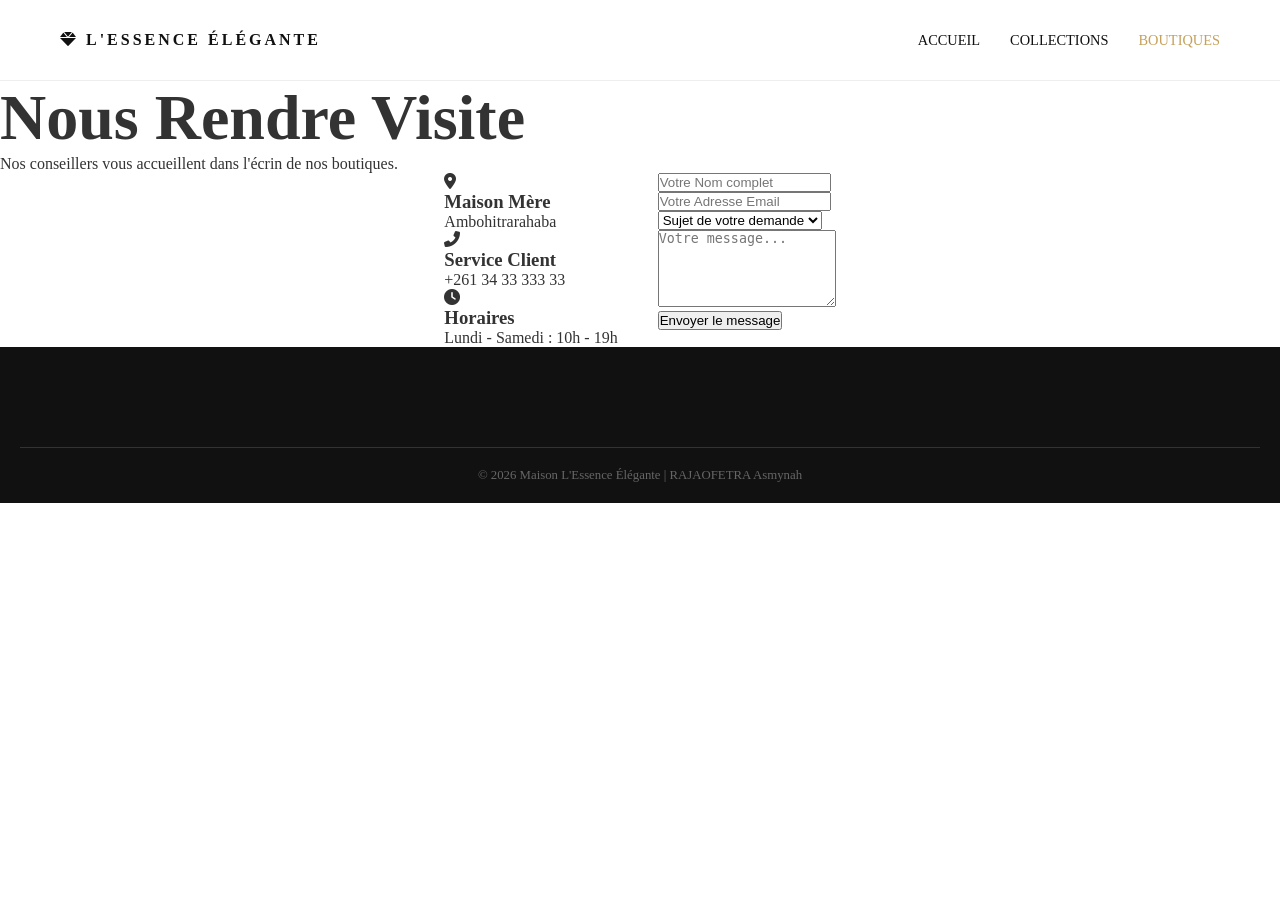
<file: contact.html>
<!DOCTYPE html>
<html lang="fr">
<head>
    <meta charset="UTF-8">
    <meta name="viewport" content="width=device-width, initial-scale=1.0">
    <title>Contact & Boutiques | L'Essence Élégante</title>
    <link rel="stylesheet" href="style.css">
    <link rel="stylesheet" href="https://cdnjs.cloudflare.com/ajax/libs/font-awesome/6.0.0/css/all.min.css">
</head>
<body>

    <div class="page-container">
        <header class="main-header">
            <nav class="navbar">
                <div class="logo"><i class="fas fa-gem"></i> L'ESSENCE ÉLÉGANTE</div>
                <ul class="nav-links">
                    <li><a href="index.html">Accueil</a></li>
                    <li><a href="produits.html">Collections</a></li>
                    <li><a href="contact.html" class="active">Boutiques</a></li>
                </ul>
            </nav>
        </header>

        <main class="contact-page">
            <div class="contact-header">
                <h1 class="animate-title">Nous Rendre Visite</h1>
                <p>Nos conseillers vous accueillent dans l'écrin de nos boutiques.</p>
            </div>

            <section class="flex-container contact-wrapper">
                
                <div class="contact-info-panel animate-left">
                    <div class="info-item">
                        <i class="fas fa-map-marker-alt"></i>
                        <div>
                            <h3>Maison Mère</h3>
                            <p>Ambohitrarahaba</p>
                        </div>
                    </div>
                    <div class="info-item">
                        <i class="fas fa-phone-alt"></i>
                        <div>
                            <h3>Service Client</h3>
                            <p>+261 34 33 333 33</p>
                        </div>
                    </div>
                    <div class="info-item">
                        <i class="fas fa-clock"></i>
                        <div>
                            <h3>Horaires</h3>
                            <p>Lundi - Samedi : 10h - 19h</p>
                        </div>
                    </div>
                </div>

                <div class="contact-form-container animate-right">
                    <form class="luxury-form">
                        <div class="form-group">
                            <input type="text" placeholder="Votre Nom complet" required>
                        </div>
                        <div class="form-group">
                            <input type="email" placeholder="Votre Adresse Email" required>
                        </div>
                        <div class="form-group">
                            <select>
                                <option>Sujet de votre demande</option>
                                <option>Conseil Olfactif</option>
                                <option>Suivi de Commande</option>
                                <option>Presse</option>
                            </select>
                        </div>
                        <div class="form-group">
                            <textarea placeholder="Votre message..." rows="5"></textarea>
                        </div>
                        <button type="submit" class="btn-submit">Envoyer le message</button>
                    </form>
                </div>

            </section>
        </main>

        <footer>
            <div class="footer-bottom">
                &copy; 2026 Maison L'Essence Élégante | RAJAOFETRA Asmynah
            </div>
        </footer>
    </div>

</body>
</html>
</file>
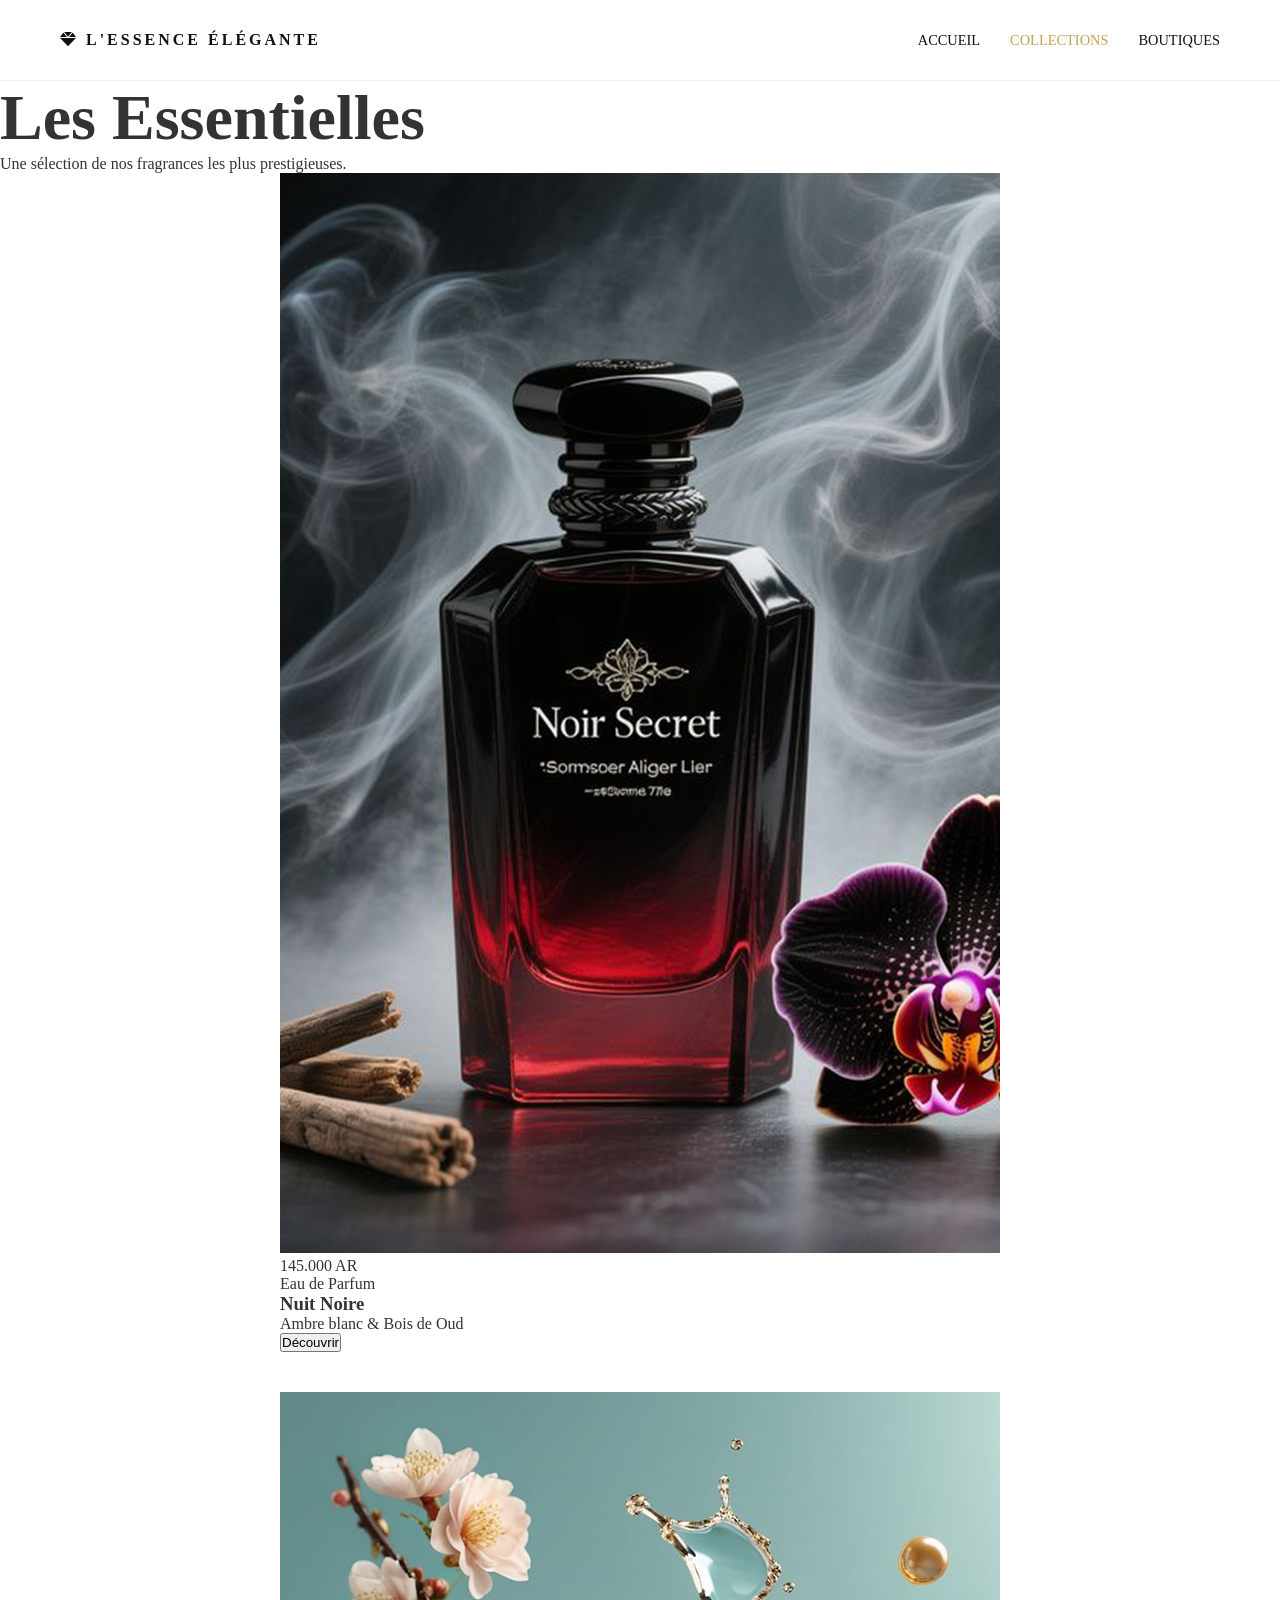
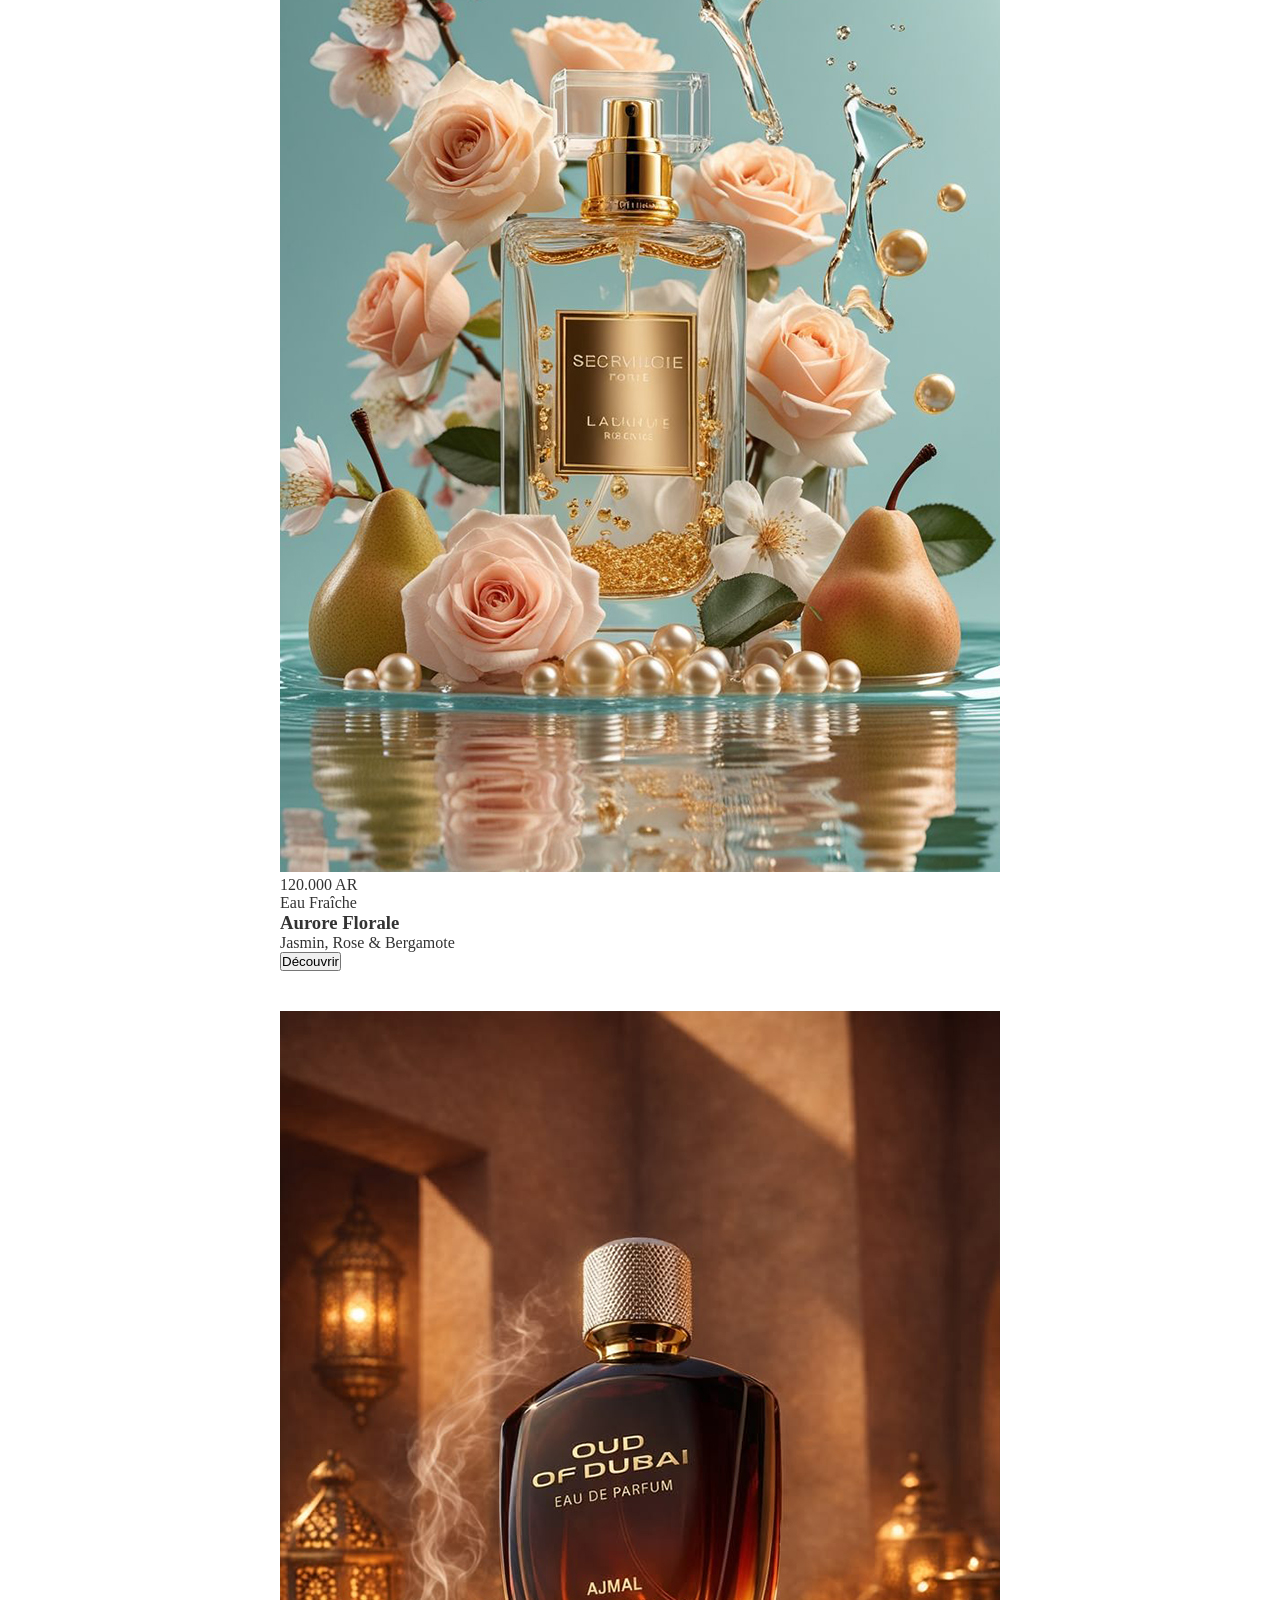
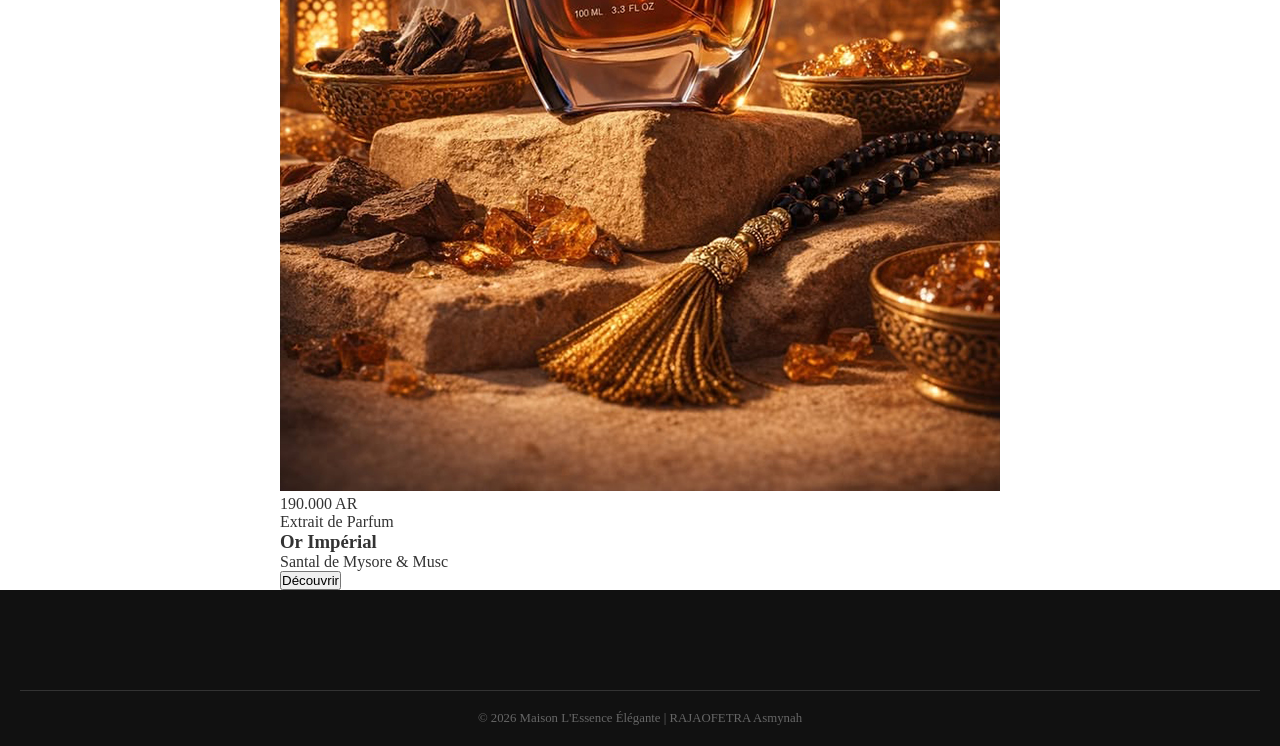
<file: produits.html>
<!DOCTYPE html>
<html lang="fr">
<head>
    <meta charset="UTF-8">
    <meta name="viewport" content="width=device-width, initial-scale=1.0">
    <title>Nos Collections | L'Essence Élégante</title>
    <link rel="stylesheet" href="style.css">
    <link rel="stylesheet" href="https://cdnjs.cloudflare.com/ajax/libs/font-awesome/6.0.0/css/all.min.css">
</head>
<body>

    <div class="page-container">
        <header class="main-header">
            <nav class="navbar">
                <div class="logo"><i class="fas fa-gem"></i> L'ESSENCE ÉLÉGANTE</div>
                <ul class="nav-links">
                    <li><a href="index.html">Accueil</a></li>
                    <li><a href="produits.html" class="active">Collections</a></li>
                    <li><a href="contact.html">Boutiques</a></li>
                </ul>
            </nav>
        </header>

        <main class="products-page">
            <header class="page-intro">
                <h1 class="animate-title">Les Essentielles</h1>
                <p>Une sélection de nos fragrances les plus prestigieuses.</p>
            </header>

            <section class="flex-container products-grid">
                
                <div class="product-card card-1">
                    <div class="product-img-container">
                        <img src="images/noire.jpg" alt="Parfum Nuit Noire">
                        <div class="overlay-buy">
                            <span class="price">145.000 AR</span>
                        </div>
                    </div>
                    <div class="product-info">
                        <span class="category">Eau de Parfum</span>
                        <h3>Nuit Noire</h3>
                        <p>Ambre blanc & Bois de Oud</p>
                        <button class="btn-sm">Découvrir</button>
                    </div>
                </div>

                <div class="product-card card-2">
                    <div class="product-img-container">
                        <img src="images/eau.jpg" alt="Parfum Aurore Florale">
                        <div class="overlay-buy">
                            <span class="price">120.000 AR</span>
                        </div>
                    </div>
                    <div class="product-info">
                        <span class="category">Eau Fraîche</span>
                        <h3>Aurore Florale</h3>
                        <p>Jasmin, Rose & Bergamote</p>
                        <button class="btn-sm">Découvrir</button>
                    </div>
                </div>

                <div class="product-card card-3">
                    <div class="product-img-container">
                        <img src="images/or.jpg" alt="Parfum Or Impérial">
                        <div class="overlay-buy">
                            <span class="price">190.000 AR</span>
                        </div>
                    </div>
                    <div class="product-info">
                        <span class="category">Extrait de Parfum</span>
                        <h3>Or Impérial</h3>
                        <p>Santal de Mysore & Musc</p>
                        <button class="btn-sm">Découvrir</button>
                    </div>
                </div>

            </section>
        </main>

        <footer>
            <div class="footer-bottom">
                &copy; 2026 Maison L'Essence Élégante | RAJAOFETRA Asmynah
            </div>
        </footer>
    </div>

</body>
</html>
</file>
<file: style.css>
/* --- VARIABLES LUXE --- */
:root {
    --gold: #c5a059;
    --dark: #111111;
    --grey: #f9f9f9;
    --text: #333;
}

* { box-sizing: border-box; margin: 0; padding: 0; }

body {
    font-family: 'Playfair Display', serif, Arial; /* Style écriture luxe */
    background-color: white;
    color: var(--text);
}

.page-container { display: flex; flex-direction: column; min-height: 100vh; }
.content-wrap { flex: 1; }

/* --- NAVIGATION FLEXBOX --- */
.main-header {
    background: white;
    border-bottom: 1px solid #eee;
    position: sticky;
    top: 0;
    z-index: 1000;
}

.navbar {
    display: flex;
    justify-content: space-between;
    align-items: center;
    max-width: 1200px;
    margin: 0 auto;
    height: 80px;
    padding: 0 20px;
}

.logo {
    font-weight: bold;
    letter-spacing: 3px;
    color: var(--dark);
}

.nav-links {
    display: flex;
    list-style: none;
    gap: 30px;
}

.nav-links a {
    text-decoration: none;
    color: var(--dark);
    text-transform: uppercase;
    font-size: 0.9rem;
    transition: 0.3s;
}

.nav-links a:hover, .nav-links a.active { color: var(--gold); }

/* --- HERO SECTION AVEC ANIMATION --- */
.hero-section {
    height: 80vh;
    background: linear-gradient(rgba(0,0,0,0.6), rgba(0,0,0,0.6)), 
                url('images/accueil.jpg');
    background-size: cover;
    background-position: center;
    display: flex;
    align-items: center;
    justify-content: center;
    text-align: center;
    color: white;
}

.animate-title {
    font-size: 4rem;
    animation: fadeInDown 1.5s ease;
}

@keyframes fadeInDown {
    from { opacity: 0; transform: translateY(-30px); }
    to { opacity: 1; transform: translateY(0); }
}

/* --- FLEXBOX CONTENU --- */
.features-section { padding: 80px 20px; max-width: 1200px; margin: 0 auto; }
.section-title { text-align: center; margin-bottom: 50px; text-transform: uppercase; letter-spacing: 2px; }

.flex-container {
    display: flex;
    flex-wrap: wrap;
    justify-content: center;
    gap: 40px;
}

.card {
    flex: 1;
    min-width: 300px;
    max-width: 350px;
    text-align: center;
    padding: 40px;
    background: var(--grey);
    border-radius: 5px;
    transition: 0.4s;
}

.card:hover { transform: translateY(-10px); box-shadow: 0 10px 20px rgba(0,0,0,0.05); }

.card-icon { font-size: 2.5rem; color: var(--gold); margin-bottom: 20px; }

/* --- BOUTON --- */
.btn {
    padding: 15px 40px;
    background: var(--gold);
    color: white;
    text-decoration: none;
    text-transform: uppercase;
    letter-spacing: 1px;
    display: inline-block;
    margin-top: 20px;
}

/* --- FOOTER FLEXBOX --- */
footer {
    background: var(--dark);
    color: white;
    padding: 60px 20px 20px;
}

.footer-content {
    display: flex;
    justify-content: space-between;
    flex-wrap: wrap;
    max-width: 1200px;
    margin: 0 auto;
    gap: 30px;
}

.footer-section { flex: 1; min-width: 200px; }
.footer-section h4 { color: var(--gold); margin-bottom: 20px; }
.footer-section ul { list-style: none; }
.footer-section a { color: #888; text-decoration: none; line-height: 2; }

.footer-bottom {
    text-align: center;
    margin-top: 40px;
    padding-top: 20px;
    border-top: 1px solid #333;
    font-size: 0.8rem;
    color: #666;
}

/* --- MEDIA QUERIES RESPONSIVE --- */
@media (max-width: 768px) {
    .navbar { flex-direction: column; height: auto; padding: 20px; }
    .nav-links { margin-top: 20px; gap: 15px; }
    .animate-title { font-size: 2.5rem; }
/* --- VARIABLES LUXE --- */
:root {
    --gold: #c5a059;
    --dark: #111111;
    --grey: #f9f9f9;
    --text: #333;
}

* { box-sizing: border-box; margin: 0; padding: 0; }

body {
    font-family: 'Playfair Display', serif, Arial; /* Style écriture luxe */
    background-color: white;
    color: var(--text);
}

.page-container { display: flex; flex-direction: column; min-height: 100vh; }
.content-wrap { flex: 1; }

/* --- NAVIGATION FLEXBOX --- */
.main-header {
    background: white;
    border-bottom: 1px solid #eee;
    position: sticky;
    top: 0;
    z-index: 1000;
}

.navbar {
    display: flex;
    justify-content: space-between;
    align-items: center;
    max-width: 1200px;
    margin: 0 auto;
    height: 80px;
    padding: 0 20px;
}

.logo {
    font-weight: bold;
    letter-spacing: 3px;
    color: var(--dark);
}

.nav-links {
    display: flex;
    list-style: none;
    gap: 30px;
}

.nav-links a {
    text-decoration: none;
    color: var(--dark);
    text-transform: uppercase;
    font-size: 0.9rem;
    transition: 0.3s;
}

.nav-links a:hover, .nav-links a.active { color: var(--gold); }

/* --- HERO SECTION AVEC ANIMATION --- */
.hero-section {
    height: 80vh;
    background: linear-gradient(rgba(0,0,0,0.6), rgba(0,0,0,0.6)), 
                url('images/accueil.jpg ?auto=format&fit=crop&w=1200&q=80');
    background-size: cover;
    background-position: center;
    display: flex;
    align-items: center;
    justify-content: center;
    text-align: center;
    color: white;
}

.animate-title {
    font-size: 4rem;
    animation: fadeInDown 1.5s ease;
}

@keyframes fadeInDown {
    from { opacity: 0; transform: translateY(-30px); }
    to { opacity: 1; transform: translateY(0); }
}

/* --- FLEXBOX CONTENU --- */
.features-section { padding: 80px 20px; max-width: 1200px; margin: 0 auto; }
.section-title { text-align: center; margin-bottom: 50px; text-transform: uppercase; letter-spacing: 2px; }

.flex-container {
    display: flex;
    flex-wrap: wrap;
    justify-content: center;
    gap: 40px;
}

.card {
    flex: 1;
    min-width: 300px;
    max-width: 350px;
    text-align: center;
    padding: 40px;
    background: var(--grey);
    border-radius: 5px;
    transition: 0.4s;
}

.card:hover { transform: translateY(-10px); box-shadow: 0 10px 20px rgba(0,0,0,0.05); }

.card-icon { font-size: 2.5rem; color: var(--gold); margin-bottom: 20px; }

/* --- BOUTON --- */
.btn {
    padding: 15px 40px;
    background: var(--gold);
    color: white;
    text-decoration: none;
    text-transform: uppercase;
    letter-spacing: 1px;
    display: inline-block;
    margin-top: 20px;
}

/* --- FOOTER FLEXBOX --- */
footer {
    background: var(--dark);
    color: white;
    padding: 60px 20px 20px;
}

.footer-content {
    display: flex;
    justify-content: space-between;
    flex-wrap: wrap;
    max-width: 1200px;
    margin: 0 auto;
    gap: 30px;
}

.footer-section { flex: 1; min-width: 200px; }
.footer-section h4 { color: var(--gold); margin-bottom: 20px; }
.footer-section ul { list-style: none; }
.footer-section a { color: #888; text-decoration: none; line-height: 2; }

.footer-bottom {
    text-align: center;
    margin-top: 40px;
    padding-top: 20px;
    border-top: 1px solid #333;
    font-size: 0.8rem;
    color: #666;
}

/* --- MEDIA QUERIES RESPONSIVE --- */
@media (max-width: 768px) {
    .navbar { flex-direction: column; height: auto; padding: 20px; }
    .nav-links { margin-top: 20px; gap: 15px; }
    .animate-title { font-size: 2.5rem; }
}

/* --- PAGE PRODUITS --- */
.products-page {
    background-color: #fff;
    padding-bottom: 80px;
}

.page-intro {
    text-align: center;
    padding: 60px 20px;
}

.page-intro h1 {
    font-size: 3rem;
    color: var(--dark);
    margin-bottom: 10px;
}

/* GRILLE PRODUITS AVEC FLEXBOX */
.products-grid {
    display: flex;
    justify-content: center;
    gap: 30px;
    padding: 0 50px;
}

.product-card {
    background: white;
    width: 350px;
    border: 1px solid #f0f0f0;
    transition: all 0.4s ease;
    overflow: hidden; /* Pour que l'image ne dépasse pas au zoom */
}

/* ANIMATION IMAGE */
.product-img-container {
    position: relative;
    overflow: hidden;
    height: 400px;
}

.product-img-container img {
    width: 100%;
    height: 100%;
    object-fit: cover;
    transition: transform 0.8s ease;
}

.product-card:hover .product-img-container img {
    transform: scale(1.1); /* Zoom au survol */
}

/* OVERLAY PRIX (KEYFRAMES / TRANSITION) */
.overlay-buy {
    position: absolute;
    bottom: -50px; /* Caché au début */
    left: 0;
    width: 100%;
    background: rgba(197, 160, 89, 0.9); /* Or transparent */
    color: white;
    height: 50px;
    display: flex;
    align-items: center;
    justify-content: center;
    transition: bottom 0.4s ease;
}

.product-card:hover .overlay-buy {
    bottom: 0; /* Apparaît au survol */
}

.price {
    font-weight: bold;
    letter-spacing: 1px;
}

/* INFOS PRODUIT */
.product-info {
    padding: 25px;
    text-align: center;
}

.category {
    text-transform: uppercase;
    font-size: 0.7rem;
    color: #999;
    letter-spacing: 2px;
    display: block;
    margin-bottom: 10px;
}

.product-info h3 {
    font-size: 1.5rem;
    color: var(--dark);
    margin-bottom: 8px;
}

.product-info p {
    font-style: italic;
    color: #666;
    margin-bottom: 20px;
}

/* PETIT BOUTON ÉLÉGANT */
.btn-sm {
    background: transparent;
    border: 1px solid var(--gold);
    color: var(--gold);
    padding: 8px 20px;
    cursor: pointer;
    text-transform: uppercase;
    font-size: 0.8rem;
    transition: 0.3s;
}

.btn-sm:hover {
    background: var(--gold);
    color: white;
}

/* RESPONSIVE PRODUITS */
@media (max-width: 900px) {
    .products-grid {
        flex-direction: column;
        align-items: center;
    }
    
    .product-card {
        width: 100%;
        max-width: 450px;
    }
}

/* --- SECTION CONTACT --- */
.contact-page {
    padding: 60px 20px;
    background-color: #fff;
}

.contact-header {
    text-align: center;
    margin-bottom: 60px;
}

.contact-wrapper {
    display: flex;
    justify-content: center;
    align-items: flex-start;
    gap: 80px; /* Espace entre les deux colonnes */
    max-width: 1100px;
    margin: 0 auto;
}

/* PANNEAU INFOS */
.contact-info-panel {
    flex: 1;
    display: flex;
    flex-direction: column;
    gap: 40px;
}

.info-item {
    display: flex;
    gap: 20px;
    align-items: flex-start;
}

.info-item i {
    font-size: 1.5rem;
    color: var(--gold);
    padding-top: 5px;
}

.info-item h3 {
    font-size: 1.2rem;
    color: var(--dark);
    margin-bottom: 5px;
    text-transform: uppercase;
    letter-spacing: 1px;
}

.info-item p {
    color: #666;
}

:root {
    --gold: #c5a059;
    --gold-light: #e0cda9;
    --dark: #111111;
    --grey-dark: #333;
    --bg-light: #f9f9f9;
    --transition-smooth: all 0.4s cubic-bezier(0.4, 0, 0.2, 1);
}

Pour donner un aspect encore plus "Haute Parfumerie" à ta section contact, on va passer sur un design Minimaliste Chic.

L'idée est d'utiliser des lignes très fines, un contraste entre le noir profond et l'or, et un effet de "verre dépoli" (glassmorphism) très léger.

Remplace la partie Contact de ton fichier style.css par ce nouveau code :

CSS
/* ============================================================
   NOUVEAU DESIGN CONTACT : CONCIERGERIE DE LUXE
   ============================================================ */

.contact-page {
    background: #ffffff;
    padding: 100px 0;
}

/* Conteneur principal en Flexbox */
.contact-wrapper {
    display: flex;
    max-width: 1200px;
    margin: 0 auto;
    background: #fff;
    box-shadow: 0 50px 100px rgba(0,0,0,0.05); /* Ombre très légère et large */
    border: 1px solid #f0f0f0;
}

/* --- COLONNE GAUCHE : INFOS --- */
.contact-info-panel {
    flex: 1;
    background: #111; /* Noir profond */
    color: white;
    padding: 80px 60px;
    display: flex;
    flex-direction: column;
    justify-content: center;
}

.contact-info-panel h2 {
    font-family: 'Playfair Display', serif;
    font-size: 2.5rem;
    margin-bottom: 40px;
    color: var(--gold);
}

.info-item {
    display: flex;
    align-items: center;
    margin-bottom: 30px;
    transition: transform 0.3s ease;
}

.info-item:hover {
    transform: translateX(10px); /* Petit effet au survol */
}

.info-item i {
    font-size: 1.2rem;
    color: var(--gold);
    width: 50px;
}

.info-item p {
    font-size: 0.95rem;
    letter-spacing: 1px;
    color: #bbb;
}

/* --- COLONNE DROITE : FORMULAIRE --- */
.contact-form-container {
    flex: 1.5;
    padding: 80px 60px;
    background: #fff;
}

.luxury-form {
    display: flex;
    flex-direction: column;
    gap: 40px;
}

.form-group {
    position: relative;
    border-bottom: 1px solid #e0e0e0; /* Ligne fine au lieu d'une boîte */
    transition: border-color 0.4s;
}

.form-group:hover {
    border-bottom-color: var(--gold);
}

/* Input Styles */
.luxury-form input, 
.luxury-form textarea {
    width: 100%;
    border: none;
    padding: 10px 0;
    font-family: 'Playfair Display', serif;
    font-size: 1.1rem;
    background: transparent;
    outline: none;
}

/* Label Flottant (Animation Keyframes/Transition) */
.form-group label {
    position: absolute;
    top: 10px;
    left: 0;
    color: #999;
    pointer-events: none;
    transition: all 0.3s ease;
    text-transform: uppercase;
    font-size: 0.8rem;
    letter-spacing: 2px;
}

/* Animation quand on clique ou écrit */
.luxury-form input:focus ~ label,
.luxury-form input:valid ~ label,
.luxury-form textarea:focus ~ label,
.luxury-form textarea:valid ~ label {
    top: -20px;
    font-size: 0.7rem;
    color: var(--gold);
}

/* --- BOUTON SUBMIT MAGNIFIQUE --- */
.btn-submit {
    align-self: flex-start; /* Bouton non étiré */
    background: transparent;
    color: #111;
    border: 1px solid #111;
    padding: 18px 50px;
    text-transform: uppercase;
    letter-spacing: 4px;
    font-size: 0.8rem;
    cursor: pointer;
    position: relative;
    overflow: hidden;
    transition: all 0.4s ease;
}

.btn-submit:hover {
    color: white;
    background: #111;
}

/* --- MEDIA QUERY (RESPONSIVE) --- */
@media (max-width: 900px) {
    .contact-wrapper {
        flex-direction: column; /* On empile sur mobile */
    }
    
    .contact-info-panel, 
    .contact-form-container {
        padding: 60px 30px;
    }
}
</file>
